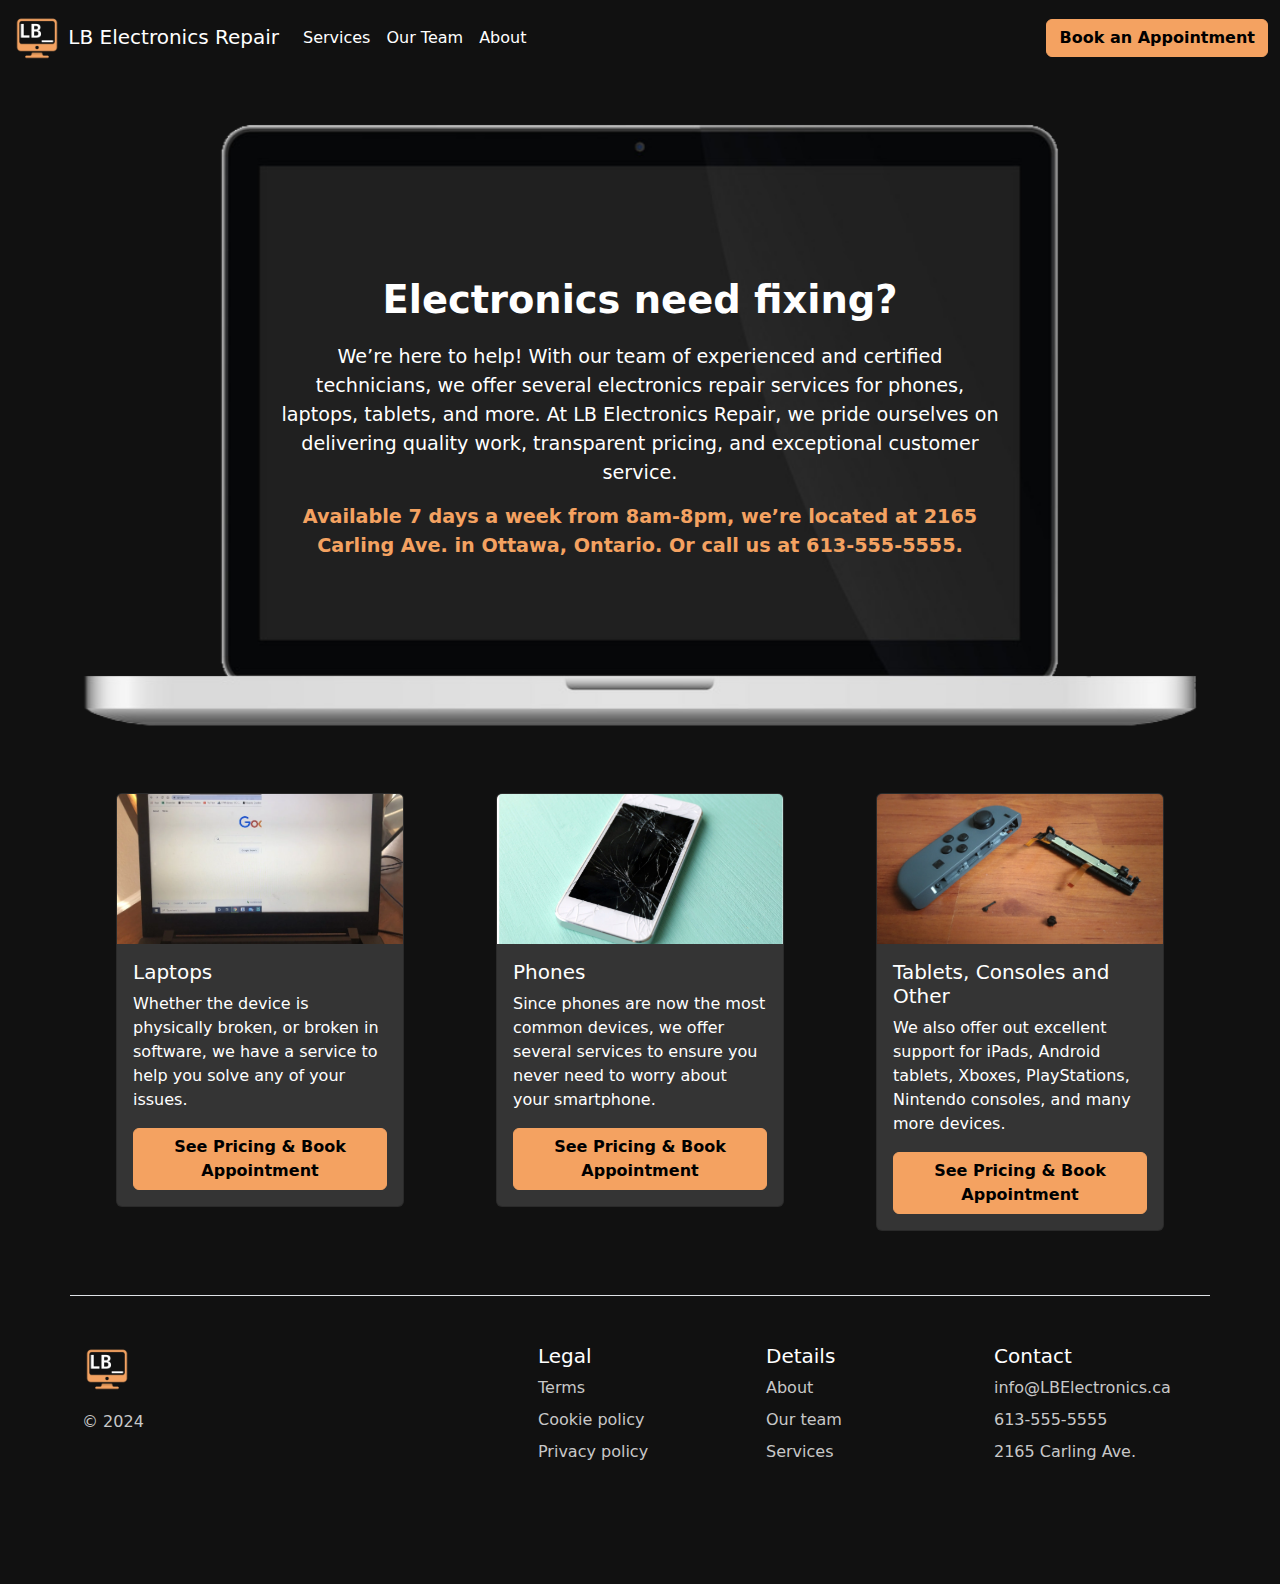
<file: index.html>
<!DOCTYPE html>
<html lang="en">
<head>
    <meta charset="UTF-8">
    <meta name="viewport" content="width=device-width, initial-scale=1.0">
    <title>LB Electronics Repair</title>
    <link href="https://cdn.jsdelivr.net/npm/bootstrap@5.3.3/dist/css/bootstrap.min.css" rel="stylesheet" integrity="sha384-QWTKZyjpPEjISv5WaRU9OFeRpok6YctnYmDr5pNlyT2bRjXh0JMhjY6hW+ALEwIH" crossorigin="anonymous">
    <link href="stylesheets/style.css" rel="stylesheet"/>
</head>
<body>
  
  <!-- Navbar -->
  <div id="navbar"></div>

    <!-- Page content -->
    <div class="container">
      <!-- To be displayed on small and medium screens -->
      <div class="container py-5 to-display-on-small" style="text-align: center;">
        <h1 class="font-weight: bold;">Electronics need fixing?</h1>
        <br>
        <p>
          We’re here to help! With our team of experienced and certified technicians, 
          we offer several electronics repair services for phones, laptops, tablets, and more. At LB Electronics Repair, 
          we pride ourselves on delivering quality work, transparent pricing, and exceptional customer service.
        </p>
        <p style="color: var(--lb-orange); font-weight: bold;">
          Available 7 days a week from 8am-8pm, we’re located at 2165 Carling Ave. in Ottawa, Ontario. Or call us at 613-555-5555.
        </p>
      </div>
        
      <!-- To be displayed on large screeens -->
      <div class="image-behind-text py-5 to-display-on-large">
        <img src="assets/macbookImage.png" alt="Snow" style="width:100%;">
        <div class="centered-over-image">
          <h1 style="font-weight: bold; font-size: 3vw; padding-bottom: 1vw;">Electronics need fixing?</h1>
          <p style="font-size: 1.5vw;">
            We’re here to help! With our team of experienced and certified technicians, 
            we offer several electronics repair services for phones, laptops, tablets, and more. At LB Electronics Repair, 
            we pride ourselves on delivering quality work, transparent pricing, and exceptional customer service.
          </p>
          <p style="color: var(--lb-orange); font-weight: bold; font-size: 1.5vw;">
            Available 7 days a week from 8am-8pm, we’re located at 2165 Carling Ave. in Ottawa, Ontario. Or call us at 613-555-5555.
          </p>
        </div>
      </div>

      <!-- Cards -->
      <div class="row">
        <div class="col py-3">
          
          <div class="card" style="width: 18rem;">
            <img src="/assets/Product cards/broken laptop.jpg" class="card-img-top" alt="...">
            <div class="card-body">
              <h5 class="card-title">Laptops</h5>
              <p class="card-text">Whether the device is physically broken, or broken in software, we have a service to help you solve any of your issues.</p>
              <a href="/services.html" class="btn btn-primary">See Pricing & Book Appointment</a>
            </div>
          </div>

        </div>
        <div class="col py-3">

          <div class="card" style="width: 18rem;">
            <img src="/assets/Product cards/broken phone.jpg" class="card-img-top" alt="...">
            <div class="card-body">
              <h5 class="card-title">Phones</h5>
              <p class="card-text">Since phones are now  the most common devices, we offer several services to ensure you never need to worry about your smartphone.</p>
              <a href="/services.html" class="btn btn-primary">See Pricing & Book Appointment</a>
            </div>
          </div>

        </div>
        <div class="col py-3">
          
          <div class="card" style="width: 18rem;">
            <img src="/assets/Product cards/broken joycon.jpg" class="card-img-top" alt="...">
            <div class="card-body">
              <h5 class="card-title">Tablets, Consoles and Other</h5>
              <p class="card-text">We also offer out excellent support for iPads, Android tablets, Xboxes, PlayStations, Nintendo consoles, and many more devices.</p>
              <a href="/services.html" class="btn btn-primary">See Pricing & Book Appointment</a>
            </div>
          </div>

        </div>
      </div>
    </div>

  <!-- Footer -->
  <div id="footer"></div>

  <!-- Load scripts -->
  <script src="/scripts/loadNavAndFoot.js"></script>
  <script src="https://cdn.jsdelivr.net/npm/bootstrap@5.3.3/dist/js/bootstrap.bundle.min.js" integrity="sha384-YvpcrYf0tY3lHB60NNkmXc5s9fDVZLESaAA55NDzOxhy9GkcIdslK1eN7N6jIeHz" crossorigin="anonymous"></script>
</body>
</html>
</file>
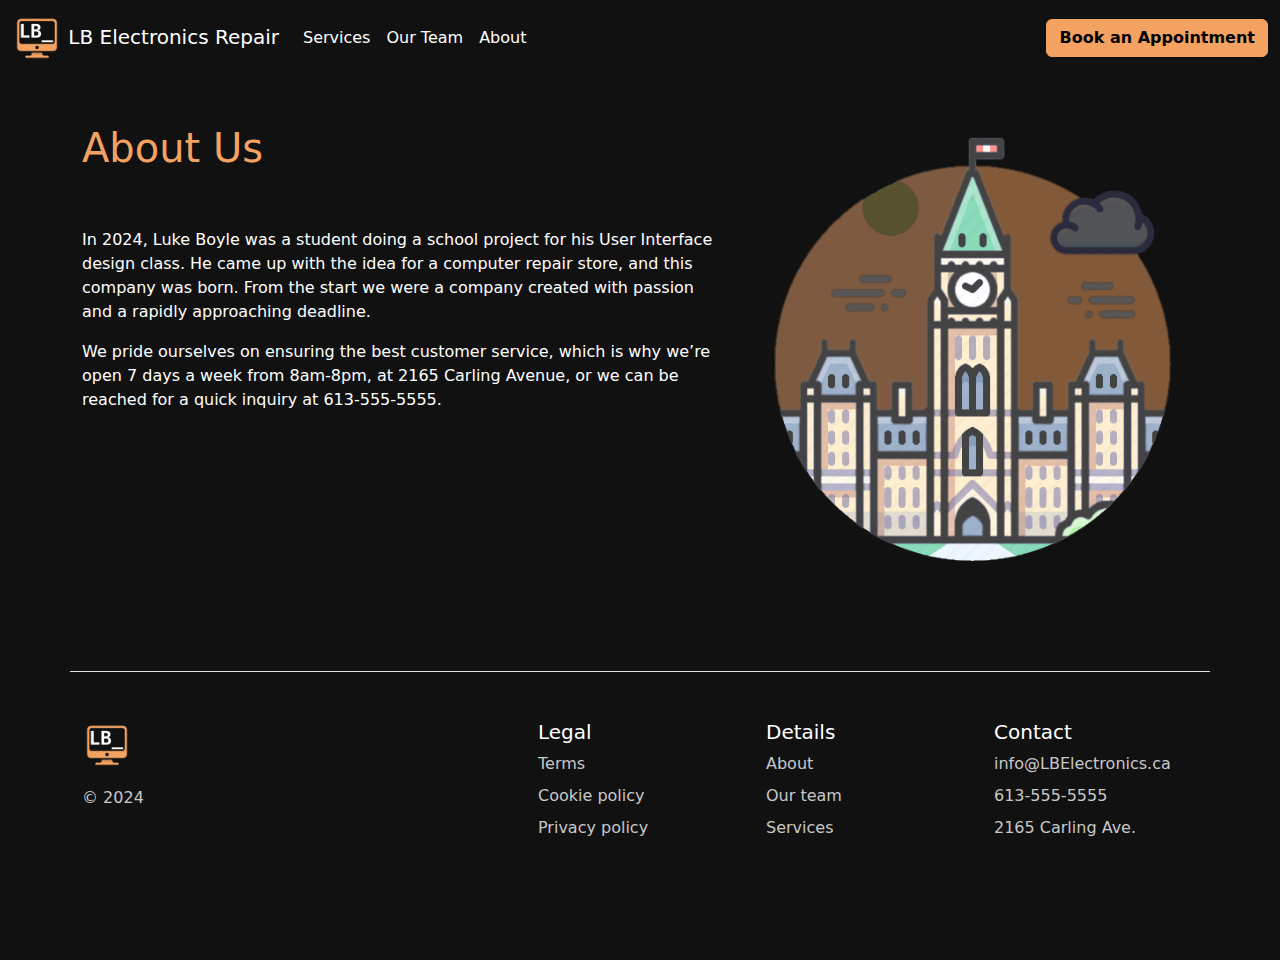
<file: about.html>
<!DOCTYPE html>
<html lang="en">
<head>
    <meta charset="UTF-8">
    <meta name="viewport" content="width=device-width, initial-scale=1.0">
    <title>About</title>
    <link href="https://cdn.jsdelivr.net/npm/bootstrap@5.3.3/dist/css/bootstrap.min.css" rel="stylesheet" integrity="sha384-QWTKZyjpPEjISv5WaRU9OFeRpok6YctnYmDr5pNlyT2bRjXh0JMhjY6hW+ALEwIH" crossorigin="anonymous">
    <link href="stylesheets/style.css" rel="stylesheet"/>
</head>
<body>
    
    <!-- Navbar -->
  <div id="navbar"></div>

  <div class="container">
    <div class="row">
        <div class="col-7">
            <h1 class="py-5"style="color: var(--lb-orange)">About Us</h1>
            <p>
                In 2024, Luke Boyle was a student doing a school project for his 
                User Interface design class. He came up with the idea for a computer 
                repair store, and this company was born. From the start we were a company 
                created with passion and a rapidly approaching deadline.
            </p>
            <p>
                We pride ourselves on ensuring the best customer service, which is why 
                we’re open 7 days a week from 8am-8pm, at 2165 Carling Avenue, or we can 
                be reached for a quick inquiry at 613-555-5555.
            </p>

        </div>
        <div class="col">
            <img class="py-5" src="assets/parliament-img.png" alt="Peace tower at Canadian parliament" style="width:100%;">
        </div>
    </div>
</div>

  <!-- Footer -->
    <div id="footer"></div>

    <script src="/scripts/loadNavAndFoot.js"></script>
    <script src="https://cdn.jsdelivr.net/npm/bootstrap@5.3.3/dist/js/bootstrap.bundle.min.js" integrity="sha384-YvpcrYf0tY3lHB60NNkmXc5s9fDVZLESaAA55NDzOxhy9GkcIdslK1eN7N6jIeHz" crossorigin="anonymous"></script>
</body>
</html>
</file>
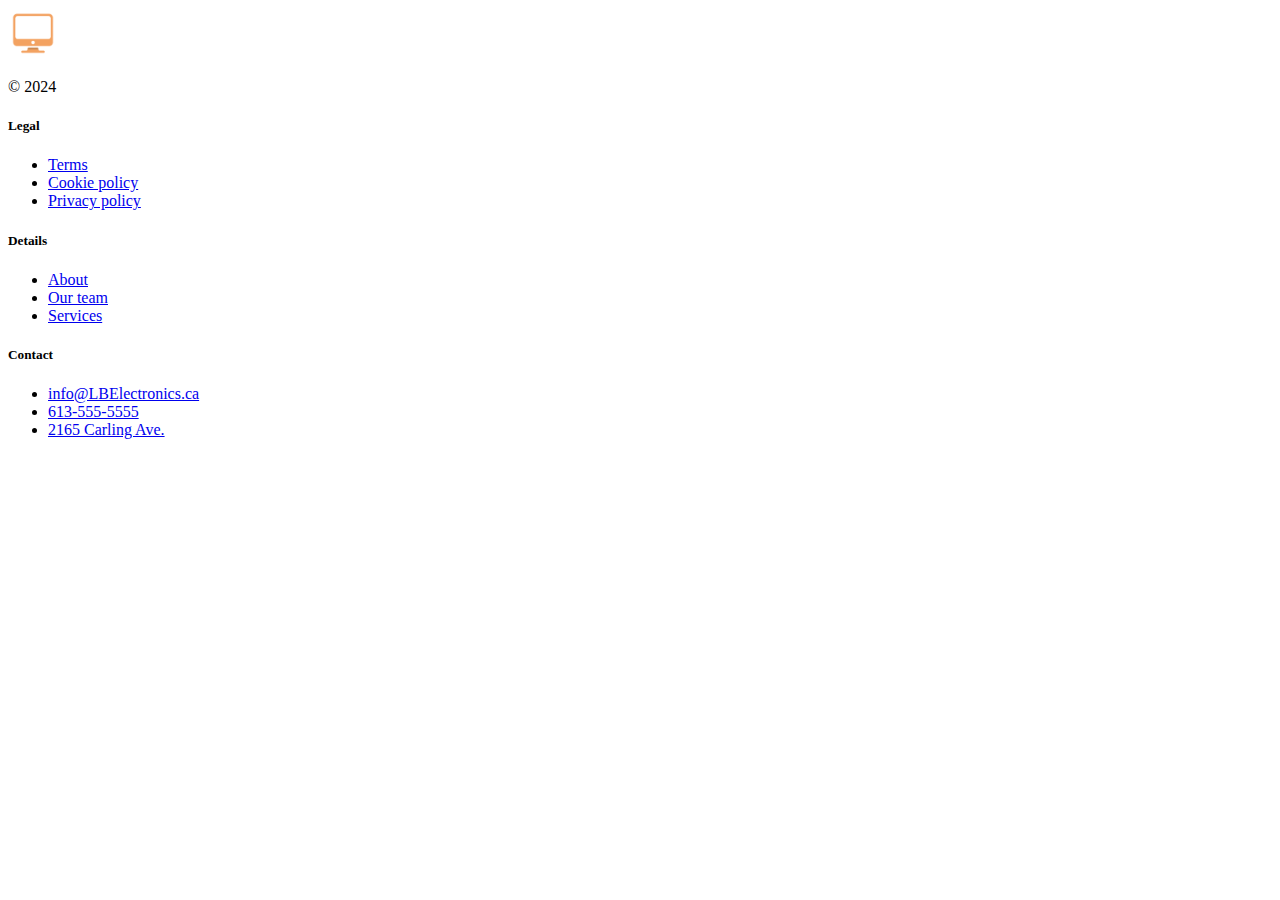
<file: footer.html>
<!DOCTYPE html>
<html lang="en">
<head>
    <meta charset="UTF-8">
    <meta name="viewport" content="width=device-width, initial-scale=1.0">
    <title>Footer</title>
</head>
<body>
    <!-- Footer found at: https://getbootstrap.com/docs/5.3/examples/footers/ -->
    <div class="container">
        <footer class="row row-cols-1 row-cols-sm-2 row-cols-md-5 py-5 my-5 border-top">
          <div class="col mb-3">
            <a href="/" class="d-flex align-items-center mb-3 link-body-emphasis text-decoration-none">
              <img src="/assets/Website logo/no_background.png" alt="Logo" width="50" height="50" class="d-inline-block align-text-mid">
            </a>
            <p class="text-body-secondary">© 2024</p>
          </div>
      
          <div class="col mb-3">
      
          </div>
      
          <div class="col mb-3">
            <h5>Legal</h5>
            <ul class="nav flex-column">
              <li class="nav-item mb-2"><a href="#" class="nav-link p-0 text-body-secondary">Terms</a></li>
              <li class="nav-item mb-2"><a href="#" class="nav-link p-0 text-body-secondary">Cookie policy</a></li>
              <li class="nav-item mb-2"><a href="#" class="nav-link p-0 text-body-secondary">Privacy policy</a></li>
            </ul>
          </div>
      
          <div class="col mb-3">
            <h5>Details</h5>
            <ul class="nav flex-column">
              <li class="nav-item mb-2"><a href="#" class="nav-link p-0 text-body-secondary">About</a></li>
              <li class="nav-item mb-2"><a href="#" class="nav-link p-0 text-body-secondary">Our team</a></li>
              <li class="nav-item mb-2"><a href="#" class="nav-link p-0 text-body-secondary">Services</a></li>
            </ul>
          </div>
      
          <div class="col mb-3">
            <h5>Contact</h5>
            <ul class="nav flex-column">
              <li class="nav-item mb-2"><a href="#" class="nav-link p-0 text-body-secondary">info@LBElectronics.ca</a></li>
              <li class="nav-item mb-2"><a href="#" class="nav-link p-0 text-body-secondary">613-555-5555</a></li>
              <li class="nav-item mb-2"><a href="#" class="nav-link p-0 text-body-secondary">2165 Carling Ave.</a></li>
            </ul>
          </div>
        </footer>
      </div>
</body>
</html>
</file>
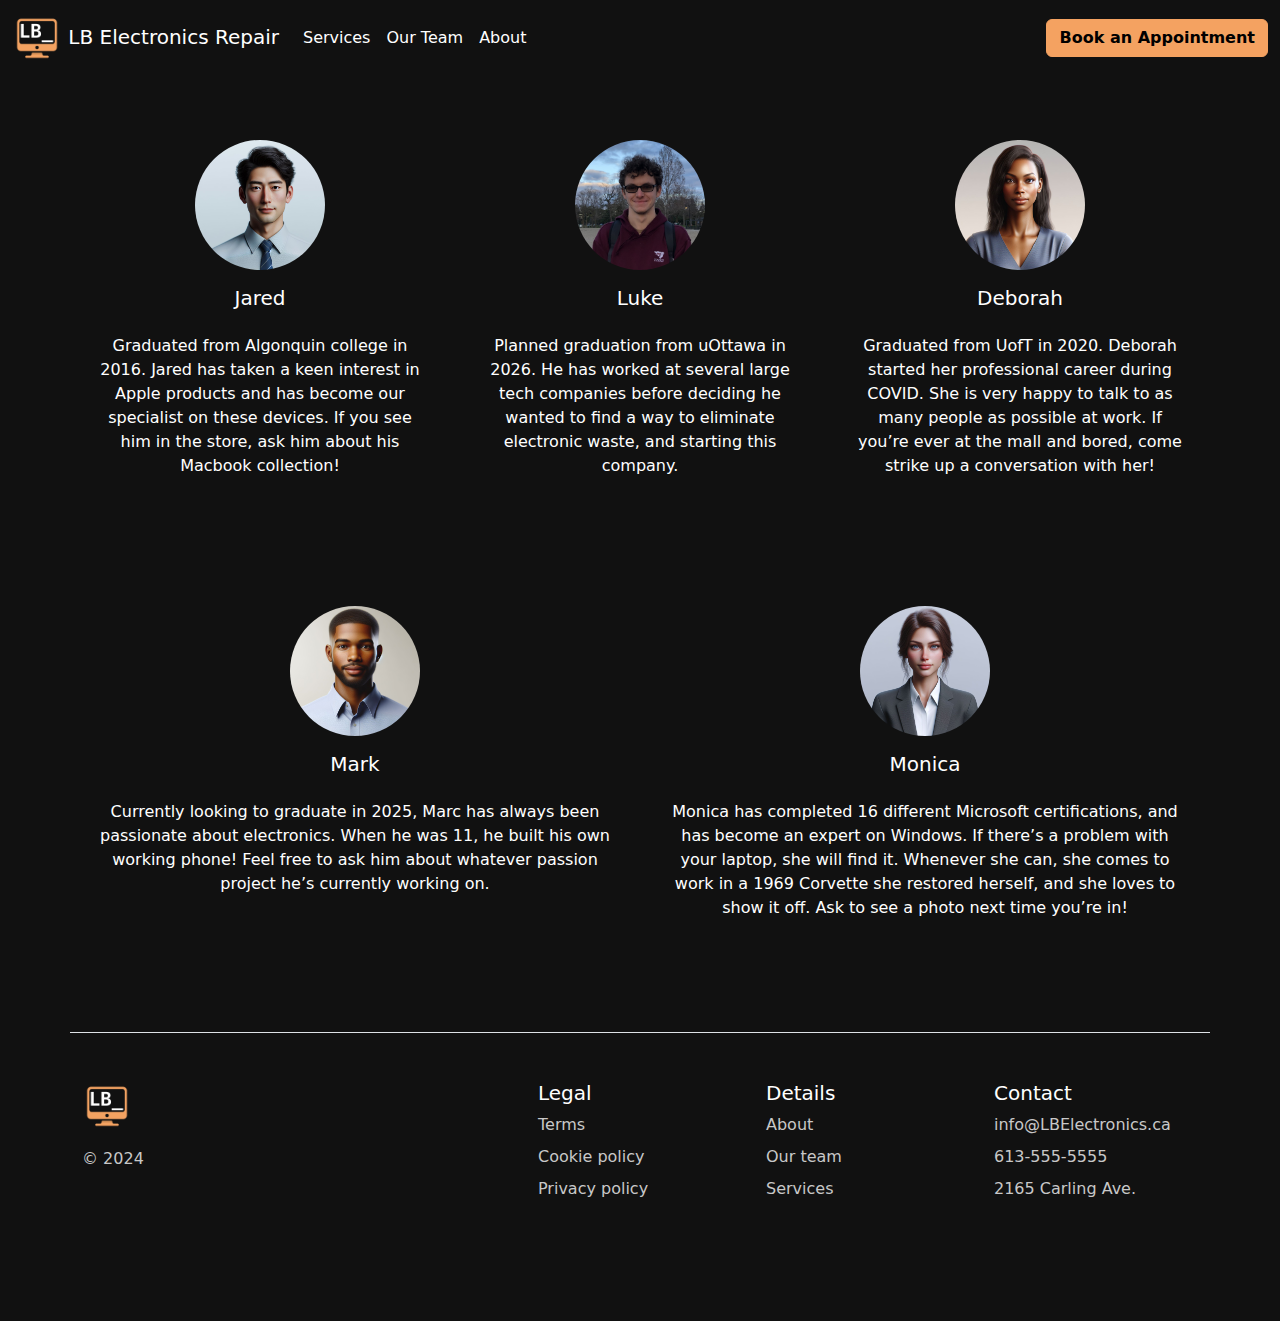
<file: ourTeam.html>
<!DOCTYPE html>
<html lang="en">
<head>
    <meta charset="UTF-8">
    <meta name="viewport" content="width=device-width, initial-scale=1.0">
    <title>Our Team</title>
    <link href="https://cdn.jsdelivr.net/npm/bootstrap@5.3.3/dist/css/bootstrap.min.css" rel="stylesheet" integrity="sha384-QWTKZyjpPEjISv5WaRU9OFeRpok6YctnYmDr5pNlyT2bRjXh0JMhjY6hW+ALEwIH" crossorigin="anonymous">
    <link href="stylesheets/style.css" rel="stylesheet"/>
</head>
<body>
    
    <!-- Navbar -->
  <div id="navbar"></div>

  <div class="container">
    <div class="row py-5">
        <div class="col">
            <div class="p-3 text-center rounded box">
              <img class="img-responsive rounded-circle" src="assets/People/Jared.jpg" width="130">
                <h5 class="mt-3 name">Jared</h5>
                <div class="mt-4 about"><span>
                    Graduated from Algonquin college in 2016. Jared has taken a keen interest
                     in Apple products and has become our specialist on these devices. If you 
                     see him in the store, ask him about his Macbook collection!
                </span></div>
            </div>
        </div>
        <div class="col">
            <div class="p-3 text-center rounded box">
              <img class="img-responsive rounded-circle" src="assets/People/Luke.jpg" width="130">
                <h5 class="mt-3 name">Luke</h5>
                <div class="mt-4 about"><span>
                    Planned graduation from uOttawa in 2026. He has worked at several large 
                    tech companies before deciding he wanted to find a way to eliminate electronic 
                    waste, and starting this company.
                </span></div>
            </div>
        </div>
        <div class="col">
            <div class="p-3 text-center rounded box">
              <img class="img-responsive rounded-circle" src="assets/People/Deborah.jpg" width="130">
                <h5 class="mt-3 name">Deborah</h5>
                <div class="mt-4 about"><span>
                    Graduated from UofT in 2020. Deborah started her professional career during 
                    COVID. She is very happy to talk to as many people as possible at work. If you’re 
                    ever at the mall and bored, come strike up a conversation with her!
                </span></div>
            </div>
        </div>
    </div>
    <div class="row py-5">
        <div class="col">
            <div class="p-3 text-center rounded box">
              <img class="img-responsive rounded-circle" src="assets/People/Mark.jpg" width="130">
                <h5 class="mt-3 name">Mark</h5>
                <div class="mt-4 about"><span>
                    Currently looking to graduate in 2025, Marc has always been passionate about 
                    electronics. When he was 11, he built his own working phone! Feel free to ask 
                    him about whatever passion project he’s currently working on.
                </span></div>
            </div>
        </div>
        <div class="col">
            <div class="p-3 text-center rounded box">
              <img class="img-responsive rounded-circle" src="assets/People/Monica.jpg" width="130">
                <h5 class="mt-3 name">Monica</h5>
                <div class="mt-4 about"><span>
                    Monica has completed 16 different Microsoft certifications, and has become an 
                    expert on Windows. If there’s a problem with your laptop, she will find it. 
                    Whenever she can, she comes to work in a 1969 Corvette she restored herself, and 
                    she loves to show it off. Ask to see a photo next time you’re in!
                </span></div>
            </div>
        </div>
    </div>
  </div>

  <!-- Footer -->
    <div id="footer"></div>

    <script src="/scripts/loadNavAndFoot.js"></script>
    <script src="https://cdn.jsdelivr.net/npm/bootstrap@5.3.3/dist/js/bootstrap.bundle.min.js" integrity="sha384-YvpcrYf0tY3lHB60NNkmXc5s9fDVZLESaAA55NDzOxhy9GkcIdslK1eN7N6jIeHz" crossorigin="anonymous"></script>
</body>
</html>
</file>
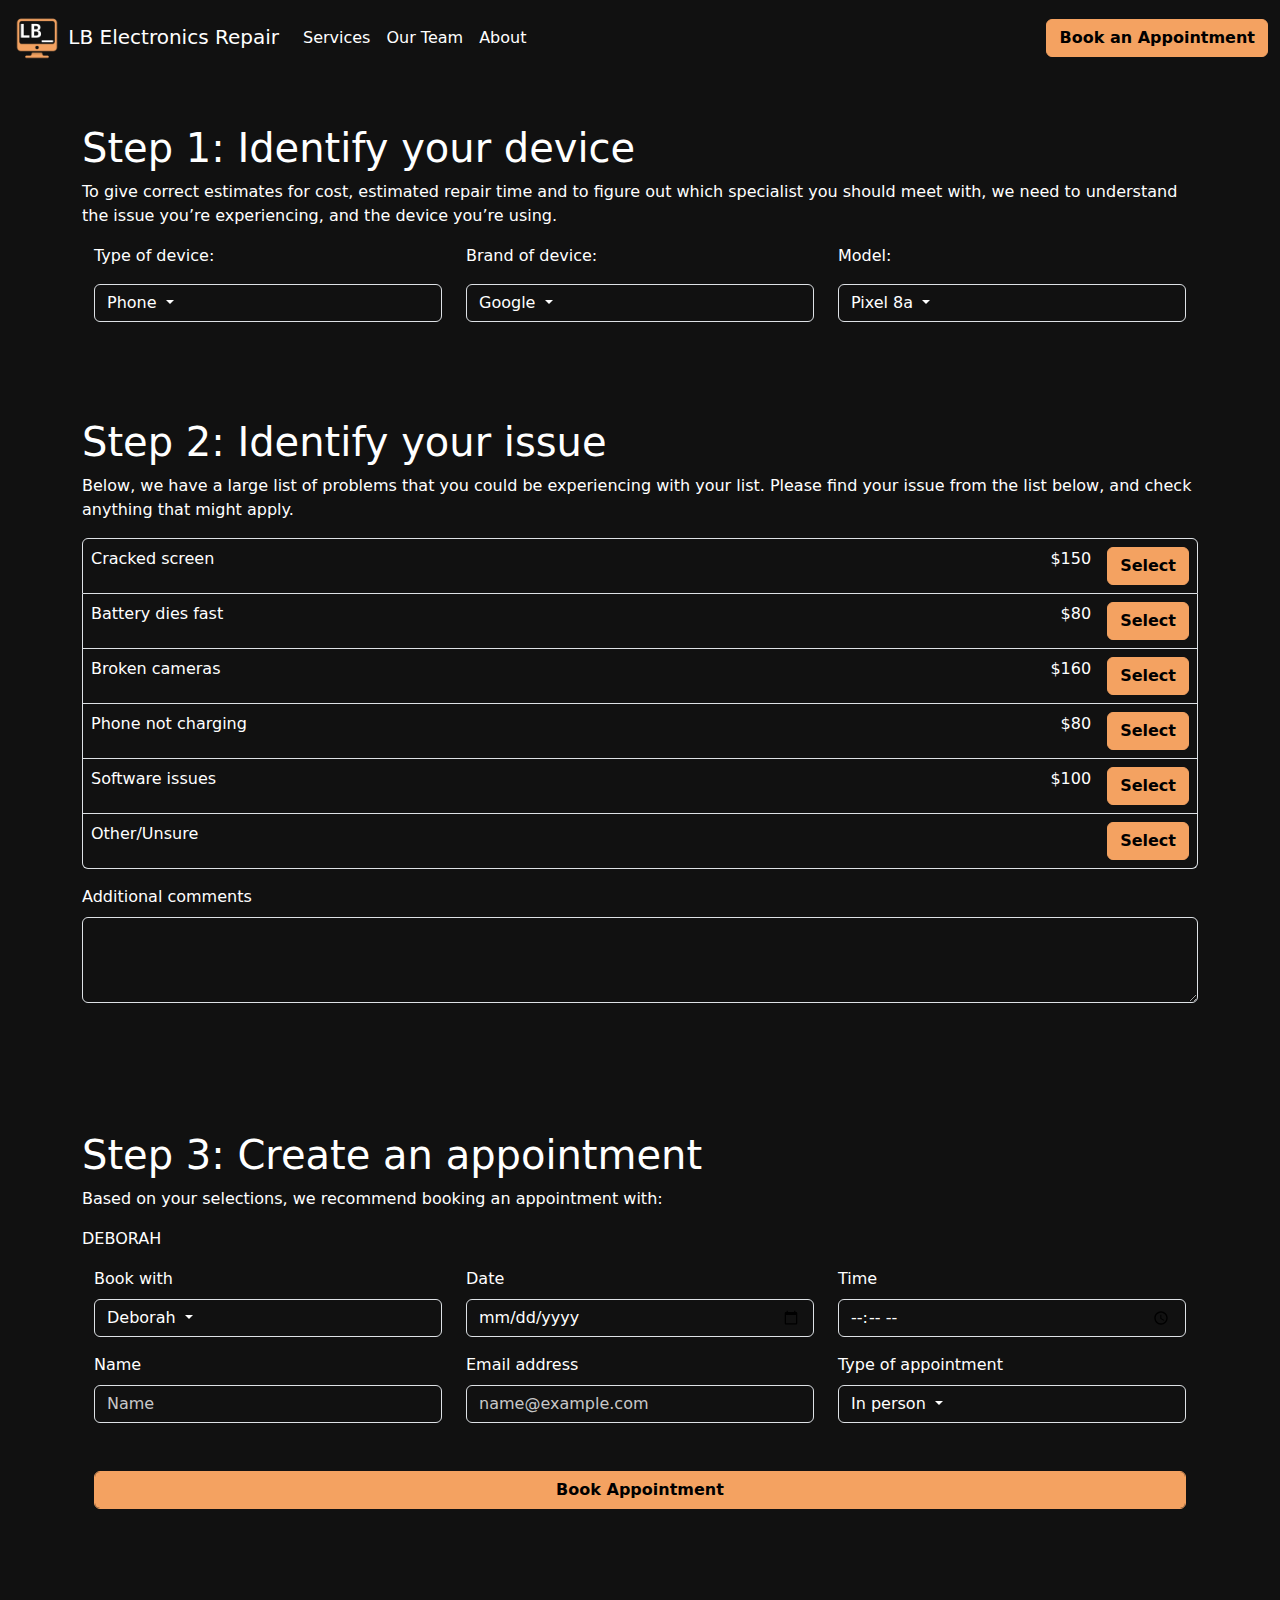
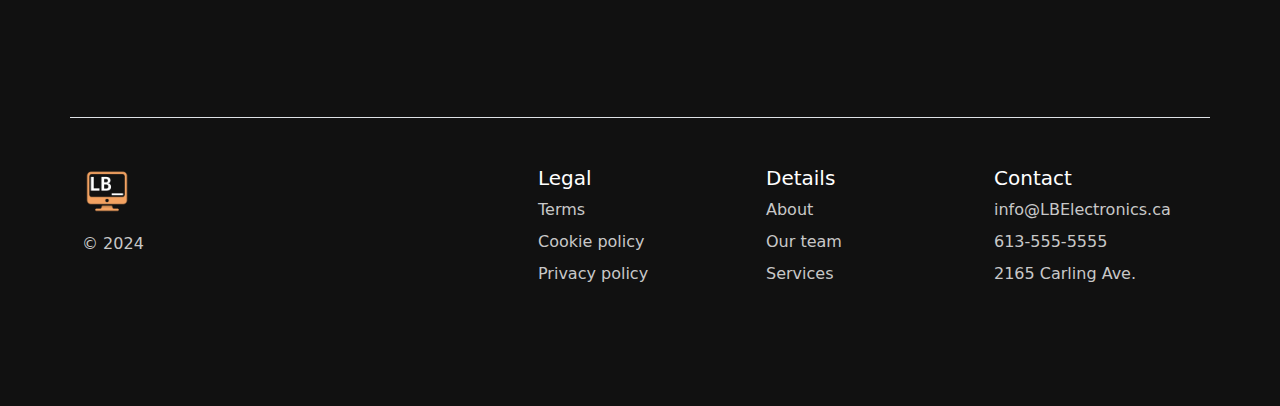
<file: services.html>
<!DOCTYPE html>
<html lang="en">
<head>
    <meta charset="UTF-8">
    <meta name="viewport" content="width=device-width, initial-scale=1.0">
    <title>Services</title>
    <link href="https://cdn.jsdelivr.net/npm/bootstrap@5.3.3/dist/css/bootstrap.min.css" rel="stylesheet" integrity="sha384-QWTKZyjpPEjISv5WaRU9OFeRpok6YctnYmDr5pNlyT2bRjXh0JMhjY6hW+ALEwIH" crossorigin="anonymous">
    <link href="stylesheets/style.css" rel="stylesheet"/>
</head>
<body>
    
    <!-- Navbar -->
    <div id="navbar"></div>

    <!-- Part 1 -->
    <div class="container py-5">
    <h1>Step 1: Identify your device</h1>
    <p>
        To give correct estimates for cost, estimated repair time and to figure 
        out which specialist you should meet with, we need to understand the issue 
        you’re experiencing, and the device you’re using.
    </p>
    <div class="container">
        <div class="row">
            <div class="col">
                <p>Type of device:</p>
                <div class="dropdown">
                    <button class="btn btn-secondary dropdown-toggle text-start" type="button" data-bs-toggle="dropdown" aria-expanded="false">
                      Phone
                    </button>
                    <ul class="dropdown-menu text">
                      <li><a class="dropdown-item" href="#">Laptop</a></li>
                      <li><a class="dropdown-item" href="#">Tablet</a></li>
                      <li><a class="dropdown-item" href="#">Console</a></li>
                      <li><a class="dropdown-item" href="#">Other/Unsure</a></li>
                    </ul>
                </div>
            </div>
            <div class="col">
                <p>Brand of device:</p>
                <div class="dropdown">
                    <button class="btn btn-secondary dropdown-toggle text-start" type="button" data-bs-toggle="dropdown" aria-expanded="false">
                      Google    
                    </button>
                    <ul class="dropdown-menu">
                      <li><a class="dropdown-item" href="#">Apple</a></li>
                      <li><a class="dropdown-item" href="#">Samsung</a></li>
                      <li><a class="dropdown-item" href="#">Motorola</a></li>
                      <li><a class="dropdown-item" href="#">Nokia</a></li>
                      <li><a class="dropdown-item" href="#">Asus</a></li>
                      <li><a class="dropdown-item" href="#">Xiaomi</a></li>
                      <li><a class="dropdown-item" href="#">Other/Unsure</a></li>
                    </ul>
                </div>
            </div>
            <div class="col">
                <p>Model:</p>
                <div class="dropdown">
                    <button class="btn btn-secondary dropdown-toggle text-start" type="button" data-bs-toggle="dropdown" aria-expanded="false">
                      Pixel 8a
                    </button>
                    <ul class="dropdown-menu">
                      <li><a class="dropdown-item" href="#">Pixel 8</a></li>
                      <li><a class="dropdown-item" href="#">Pixel 8 Pro</a></li>
                      <li><a class="dropdown-item" href="#">Pixel Fold</a></li>
                      <li><a class="dropdown-item" href="#">Pixel 7a</a></li>
                      <li><a class="dropdown-item" href="#">Pixel 7</a></li>
                      <li><a class="dropdown-item" href="#">Pixel 7 pro</a></li>
                      <li><a class="dropdown-item" href="#">Pixel 6a</a></li>
                      <li><a class="dropdown-item" href="#">Pixel 6</a></li>
                      <li><a class="dropdown-item" href="#">Pixel 6 pro</a></li>
                      <li><a class="dropdown-item" href="#">Pixel 5a</a></li>
                      <li><a class="dropdown-item" href="#">Pixel 5</a></li>
                      <li><a class="dropdown-item" href="#">Pixel 4a (5g)</a></li>
                      <li><a class="dropdown-item" href="#">Pixel 4a</a></li>
                      <li><a class="dropdown-item" href="#">Pixel 4</a></li>
                      <li><a class="dropdown-item" href="#">Pixel 4 pro</a></li>
                      <li><a class="dropdown-item" href="#">Pixel 3a</a></li>
                      <li><a class="dropdown-item" href="#">Pixel 3a XL</a></li>
                      <li><a class="dropdown-item" href="#">Pixel 3</a></li>
                      <li><a class="dropdown-item" href="#">Pixel 3 XL</a></li>
                      <li><a class="dropdown-item" href="#">Pixel 2</a></li>
                      <li><a class="dropdown-item" href="#">Pixel 2 XL</a></li>
                      <li><a class="dropdown-item" href="#">Other/Unsure</a></li>
                    </ul>
                </div>
            </div>
        </div>
    </div>
    </div>
    <!-- Part 2 -->
    <div class="container py-5">
    <h1>Step 2: Identify your issue</h1>
    <p>
        Below, we have a large list of problems that you could be experiencing with your list. Please 
        find your issue from the list below, and check anything that might apply.
    </p>
    <ul class="list-group">
        <li class="list-group-item">
            <div class="d-flex bd-highlight">
                <div class="me-auto p-2 bd-highlight">Cracked screen</div>
                <div class="p-2 bd-highlight">$150</div>
                <div class="p-2 bd-highlight">
                    <input type="checkbox" class="btn-check" id="btncheck1" autocomplete="off">
                    <label class="btn btn-primary btn-services-checkbox" for="btncheck1">Select</label>
                </div>
            </div>
        </li>
        <li class="list-group-item">
            <div class="d-flex bd-highlight">
                <div class="me-auto p-2 bd-highlight">Battery dies fast</div>
                <div class="p-2 bd-highlight">$80</div>
                <div class="p-2 bd-highlight">
                    <input type="checkbox" class="btn-check" id="btncheck2" autocomplete="off">
                    <label class="btn btn-primary btn-services-checkbox" for="btncheck2">Select</label>
                </div>
            </div>
        </li>
        <li class="list-group-item">
            <div class="d-flex bd-highlight">
                <div class="me-auto p-2 bd-highlight">Broken cameras</div>
                <div class="p-2 bd-highlight">$160</div>
                <div class="p-2 bd-highlight">
                    <input type="checkbox" class="btn-check" id="btncheck3" autocomplete="off">
                    <label class="btn btn-primary btn-services-checkbox" for="btncheck3">Select</label>
                </div>
            </div>
        </li>
        <li class="list-group-item">
            <div class="d-flex bd-highlight">
                <div class="me-auto p-2 bd-highlight">Phone not charging</div>
                <div class="p-2 bd-highlight">$80</div>
                <div class="p-2 bd-highlight">
                    <input type="checkbox" class="btn-check" id="btncheck4" autocomplete="off">
                    <label class="btn btn-primary btn-services-checkbox" for="btncheck4">Select</label>
                </div>
            </div>
        </li>
        <li class="list-group-item">
            <div class="d-flex bd-highlight">
                <div class="me-auto p-2 bd-highlight">Software issues</div>
                <div class="p-2 bd-highlight">$100</div>
                <div class="p-2 bd-highlight">
                    <input type="checkbox" class="btn-check" id="btncheck5" autocomplete="off">
                    <label class="btn btn-primary btn-services-checkbox" for="btncheck5">Select</label>
                </div>
            </div>
        </li>
        <li class="list-group-item">
            <div class="d-flex bd-highlight">
                <div class="me-auto p-2 bd-highlight">Other/Unsure</div>
                <div class="p-2 bd-highlight">
                    <input type="checkbox" class="btn-check" id="btncheck6" autocomplete="off">
                    <label class="btn btn-primary btn-services-checkbox" for="btncheck6">Select</label>
                </div>
            </div>
        </li>
      </ul>
      <div class="mb-3 py-3">
        <label for="exampleFormControlTextarea1" class="form-label">Additional comments</label>
        <textarea class="form-control" id="exampleFormControlTextarea1" rows="3"></textarea>
      </div>
    </div>
    <!-- Part 3 -->
    <div class="container py-5">
        <h1>Step 3: Create an appointment</h1>
        <p>
            Based on your selections, we recommend booking an appointment with:
        </p>
        <p id="suggested-representative-text">
            DEBORAH
        </p>
        <div class="container">
            <div class="row">
                <div class="col">
                    <div class="mb-3">
                        <label for="exampleFormControlInput1" class="form-label">Book with</label>
                        <div class="dropdown">
                            <button class="btn btn-secondary dropdown-toggle text-start" type="button" data-bs-toggle="dropdown" aria-expanded="false">
                              Deborah
                            </button>
                            <ul class="dropdown-menu">
                              <li><a class="dropdown-item" href="#">Luke</a></li>
                              <li><a class="dropdown-item" href="#">Mark</a></li>
                              <li><a class="dropdown-item" href="#">Monica</a></li>
                              <li><a class="dropdown-item" href="#">Jared</a></li>
                            </ul>
                        </div>
                    </div>
                </div>
                <div class="col">
                    <div class="mb-3">
                        <label for="exampleFormControlInput1" class="form-label">Date</label>
                        <input type="date" class="form-control" id="exampleFormControlInput1" placeholder="name@example.com">
                    </div>
                </div>
                <div class="col">
                    <div class="mb-3">
                        <label for="exampleFormControlInput1" class="form-label">Time</label>
                        <input type="time" class="form-control" id="exampleFormControlInput1" placeholder="name@example.com">
                    </div>
                </div>
            </div>
            <div class="row">
                <div class="col">
                    <div class="mb-3">
                        <label for="exampleFormControlInput1" class="form-label">Name</label>
                        <input type="text" class="form-control" id="exampleFormControlInput1" placeholder="Name">
                    </div>
                </div>
                <div class="col">
                    <div class="mb-3">
                        <label for="exampleFormControlInput1" class="form-label">Email address</label>
                        <input type="email" class="form-control" id="exampleFormControlInput1" placeholder="name@example.com">
                    </div>
                </div>
                <div class="col">
                    <div class="mb-3">
                        <label for="exampleFormControlInput1" class="form-label">Type of appointment</label>
                        <div class="dropdown">
                            <button class="btn btn-secondary dropdown-toggle text-start" type="button" data-bs-toggle="dropdown" aria-expanded="false">
                              In person
                            </button>
                            <ul class="dropdown-menu">
                              <li><a class="dropdown-item" href="#">Over zoom (for diagnossing problems)</a></li>
                            </ul>
                        </div>
                    </div>
                </div>
            </div>
            <div class="row">
                <div class="col">
                    <div class="mb-3" style="position: relative">
                        <label for="create-appointment-btn" class="form-label black-text-to-hide">.</label>
                        <button type="button" class="btn btn-primary form-control" id="create-appointment-btn">Book Appointment</button>
                    </div>
                </div>
            </div>
        </div>
        <div id="liveAlertPlaceholder" class="py-5"></div>
        </div>

    <!-- Footer -->
    <div id="footer"></div>


    <script>
        const alertPlaceholder = document.getElementById('liveAlertPlaceholder')
        const appendAlert = (message, type) => {
            const wrapper = document.createElement('div')
            wrapper.innerHTML = [
                `<div class="alert alert-${type} alert-dismissible" role="alert" data-bs-theme="dark">`,
                `   <div style="font-weight: bold;">${message}</div>`,
                '   <button type="button" class="btn-close" data-bs-dismiss="alert" aria-label="Close"></button>',
                '</div>'
            ].join('')

            alertPlaceholder.append(wrapper)
        }

        const alertTrigger = document.getElementById('create-appointment-btn')
        if (alertTrigger) {
          alertTrigger.addEventListener('click', () => {
            appendAlert('No appointment was created. Unable to connect to server.', 'danger')
          })
        }
    </script>
    <script src="/scripts/loadNavAndFoot.js"></script>
    <script src="https://cdn.jsdelivr.net/npm/bootstrap@5.3.3/dist/js/bootstrap.bundle.min.js" integrity="sha384-YvpcrYf0tY3lHB60NNkmXc5s9fDVZLESaAA55NDzOxhy9GkcIdslK1eN7N6jIeHz" crossorigin="anonymous"></script>
</body>
</html>
</file>
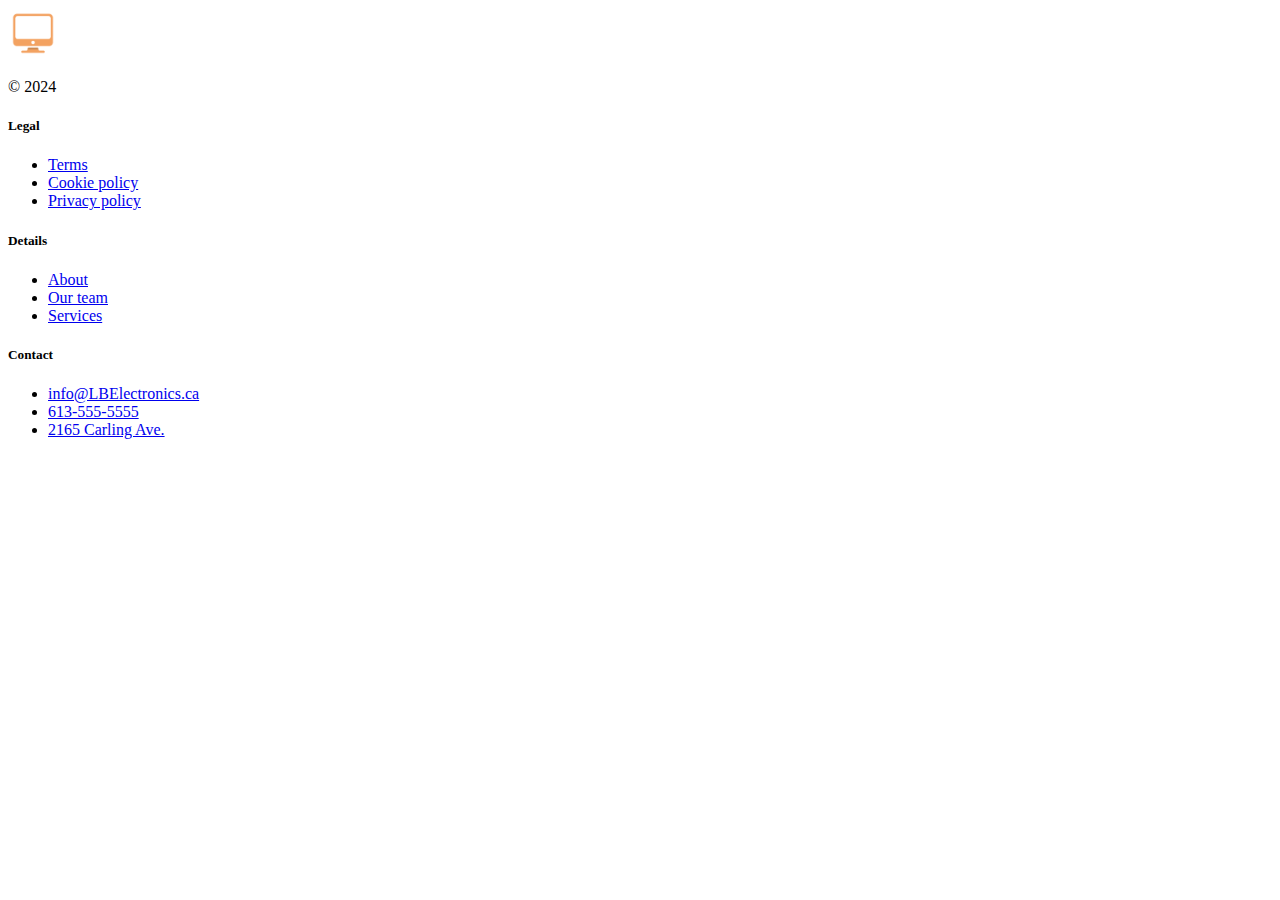
<file: page-elements/footer.html>
<!DOCTYPE html>
<html lang="en">
<head>
    <meta charset="UTF-8">
    <meta name="viewport" content="width=device-width, initial-scale=1.0">
    <title>Footer</title>
</head>
<body>
    <!-- Footer found at: https://getbootstrap.com/docs/5.3/examples/footers/ -->
    <div class="container">
        <footer class="row row-cols-1 row-cols-sm-2 row-cols-md-5 py-5 my-5 border-top">
          <div class="col mb-3">
            <a href="index.html" class="d-flex align-items-center mb-3 link-body-emphasis text-decoration-none">
              <img src="/assets/Website logo/no_background.png" alt="Logo" width="50" height="50" class="d-inline-block align-text-mid">
            </a>
            <p class="text-body-secondary">© 2024</p>
          </div>
      
          <div class="col mb-3">
      
          </div>
      
          <div class="col mb-3">
            <h5>Legal</h5>
            <ul class="nav flex-column">
              <li class="nav-item mb-2"><a href="#" class="nav-link p-0 text-body-secondary">Terms</a></li>
              <li class="nav-item mb-2"><a href="#" class="nav-link p-0 text-body-secondary">Cookie policy</a></li>
              <li class="nav-item mb-2"><a href="#" class="nav-link p-0 text-body-secondary">Privacy policy</a></li>
            </ul>
          </div>
      
          <div class="col mb-3">
            <h5>Details</h5>
            <ul class="nav flex-column">
              <li class="nav-item mb-2"><a href="#" class="nav-link p-0 text-body-secondary">About</a></li>
              <li class="nav-item mb-2"><a href="#" class="nav-link p-0 text-body-secondary">Our team</a></li>
              <li class="nav-item mb-2"><a href="#" class="nav-link p-0 text-body-secondary">Services</a></li>
            </ul>
          </div>
      
          <div class="col mb-3">
            <h5>Contact</h5>
            <ul class="nav flex-column">
              <li class="nav-item mb-2"><a href="#" class="nav-link p-0 text-body-secondary">info@LBElectronics.ca</a></li>
              <li class="nav-item mb-2"><a href="#" class="nav-link p-0 text-body-secondary">613-555-5555</a></li>
              <li class="nav-item mb-2"><a href="https://maps.app.goo.gl/AdfwgPLmcADU3d3g6" target="_blank" class="nav-link p-0 text-body-secondary">2165 Carling Ave.</a></li>
            </ul>
          </div>
        </footer>
      </div>
</body>
</html>
</file>
<file: stylesheets/style.css>
@charset "UTF-8";
:root {
    --lb-orange: #F4A261;
    --lb-orange-secondary: #c98a57;
    /* Body colours */
    --bs-body-color: white;
    --bs-body-bg: #111111;
    /* Secondairy colours */
    --bs-secondary-color: #C8C8C8;
    --bs-secondary-bg: #343434;
    /* Tertiairy colours */
    --bs-tertiary-bg: #9a9a9a;
    --bs-tertiary-bg: #696969;
    /* Primary colour */
    --bs-primary: #F4A261;
    --bs-primary-rgb: 244, 162, 97;
    --bs-primary-bg-subtle: #a76f42;
    --bs-primary-text-emphasis: #F4A261;        /* LUKE I have no idea what this is */

}

.btn-primary {
    background-color: var(--lb-orange);
    border-color: var(--lb-orange);
    color: black;
    font-weight: bold;
    --bs-btn-bg: var(--lb-orange-secondary);
}

.btn-primary:hover {
    background-color: var(--lb-orange-secondary);
    border-color: var(--lb-orange);
    color: black;
    font-weight: bold;
}

  .card {
    background-color: var(--bs-secondary-bg);
    color: var(--bs-body-color);
    left: 50%;
    transform: translate(-50%, 0%);
  }

  .card-img-top {
    width: 100%;
    max-height: 150px;
    object-fit: cover;
  }

  .btn-check+.btn:hover {
    border-color: var(--lb-orange);
  }	

  .btn-check:checked+.btn {
    --bs-btn-active-bg: white;
    --bs-btn-active-border-color: var(--bs-primary);
    color: black;
    --bs-btn-active-border-color: white;
  }

  .list-group-item {
    padding: 0;
  }

  .form-control:focus {
    border-color: var(--lb-orange);
    box-shadow: 0 0 0 .25rem rgba(var(--bs-primary-rgb), .25);
  }

  .align-an-item-to-bottom-left {
    position: absolute;
    bottom: 0;
    left: 0;
  }

  .black-text-to-hide {
    color: var(--bs-body-bg);
  }

  .dropdown {
    width: 100%;
    text-align: left;
  }

  .dropdown-toggle {
    width: 100%;
    background-color: var(--bs-body-bg);
    outline: white;
    border-radius: 3px;
    border: var(--bs-border-width) solid var(--bs-border-color);
    border-radius: var(--bs-border-radius);
  }

  .dropdown-menu {
    width: 100%;
    background-color: var(--bs-secondary-bg);
    
  }

  /* Default styles for small screens */
  .to-display-on-large {
    display: none;
  }

  /* Styles for medium and larger screens */
  @media (min-width: 992px) {
    .to-display-on-small {
      display: none;
    }
    .to-display-on-large {
      display: block;
    }
  }

.image-behind-text {    
  position: relative;
  text-align: center;
  color: white;
}

.centered-over-image {
  width:65%;
  position: absolute;
  top: 50%;
  left: 50%;
  transform: translate(-50%, -50%);
  font-size: 24px;
}
</file>
